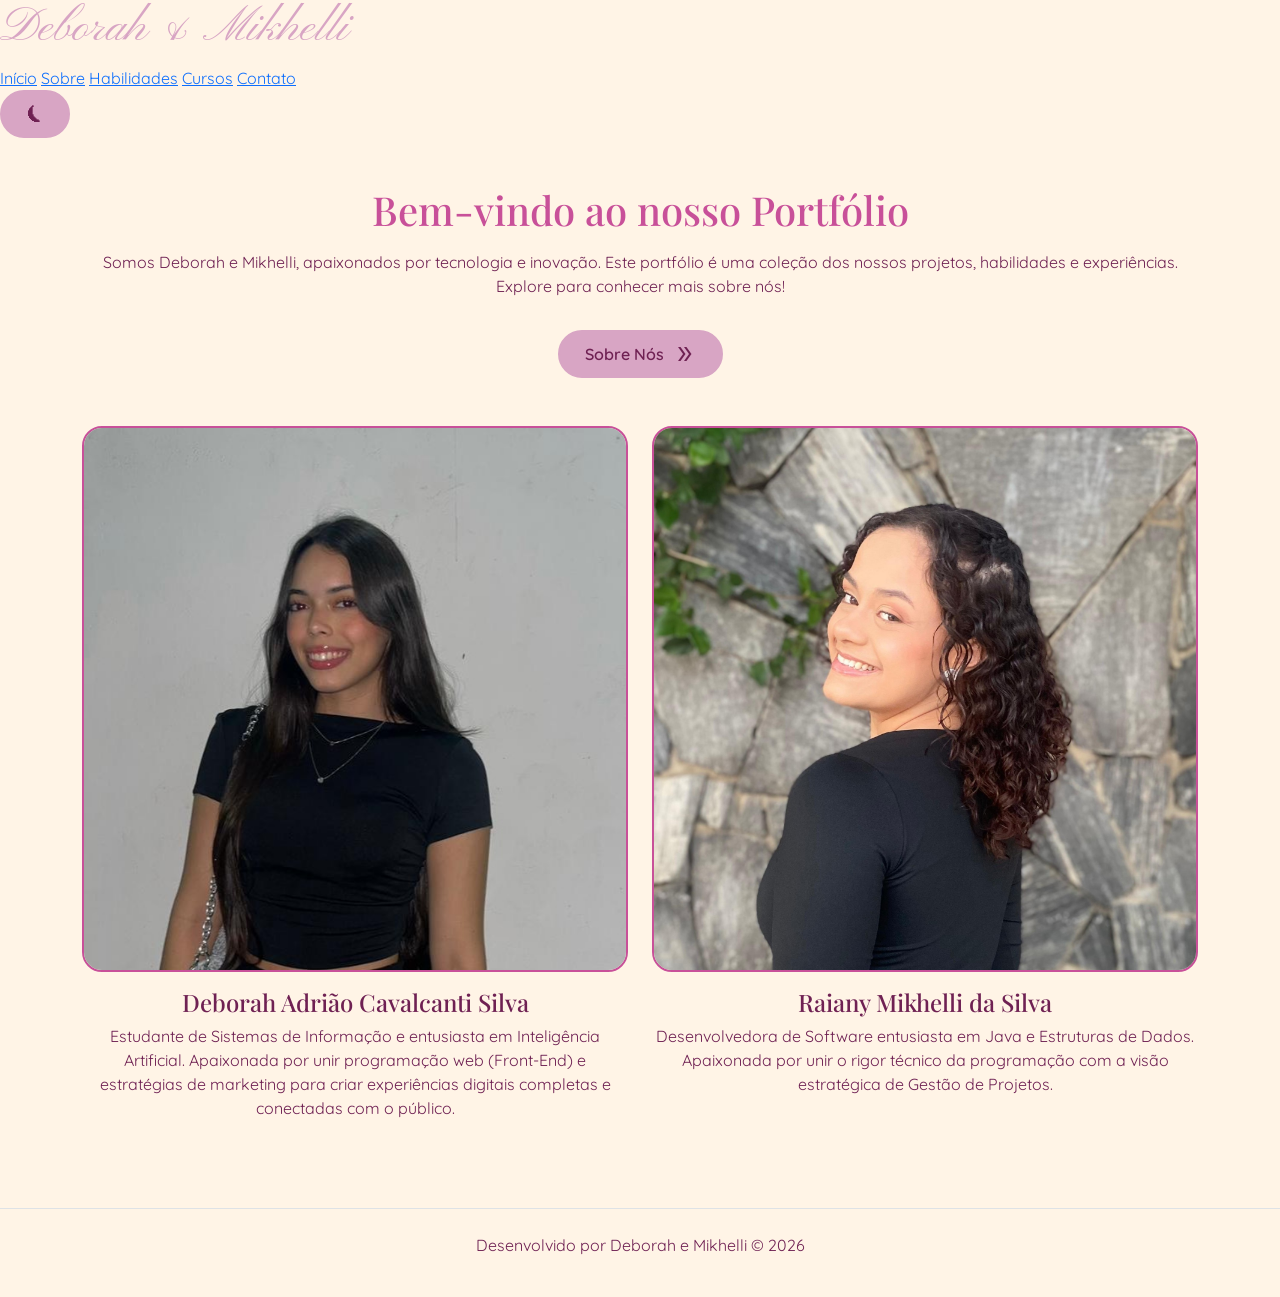
<file: index.html>
<!DOCTYPE html>
<html lang="pt-br">

<head>
    <meta charset="UTF-8">
    <meta name="viewport" content="width=device-width, initial-scale=1.0">
    <title>Portfólio - Deborah e Mikhelli</title>
    <link rel="stylesheet" href="https://fonts.googleapis.com/css2?family=Material+Symbols+Outlined:opsz,wght,FILL,GRAD@20..48,100..700,0..1,-50..200" />
    <link href="https://cdn.jsdelivr.net/npm/bootstrap@5.3.3/dist/css/bootstrap.min.css" rel="stylesheet">
    <link rel="stylesheet" href="style.css">
</head>

<body>
    <header>
        <h2>Deborah & Mikhelli</h2>
       <nav>   
            <a href="index.html">Início</a>
            <a href="sobre.html">Sobre</a>
            <a href="habilidades.html">Habilidades</a>
            <a href="cursos.html">Cursos</a>
            <a href="contato.html">Contato</a>
        </nav>
<button id="botao-tema" class="btn-personalizado" onclick="acionarInterruptor()">⏾</button>    </header>

    <main class="container my-5">
        
        <section class="text-center mb-5">
            <h1 class="mb-3">Bem-vindo ao nosso Portfólio</h1>
            <p>Somos Deborah e Mikhelli, apaixonados por tecnologia e inovação. Este portfólio é uma coleção dos nossos projetos, habilidades e experiências. Explore para conhecer mais sobre nós!</p>
            
            <a href="sobre.html" class="btn btn-personalizado mt-3 d-inline-flex align-items-center gap-2">
                Sobre Nós
                <span class="material-symbols-outlined icone-seta">double_arrow</span>
            </a>
        </section>

        <section class="row mt-4">
            
            <div class="col-md-6 text-center mb-4">
                <img src="./imgs/deborah.jpeg" alt="Foto de Deborah sorrindo" class="img-fluid foto-perfil">
                <h2 class="mt-3 h4">Deborah Adrião Cavalcanti Silva</h2>
                <p>Estudante de Sistemas de Informação e entusiasta em Inteligência Artificial. Apaixonada por unir programação web (Front-End) e estratégias de marketing para criar experiências digitais completas e conectadas com o público.</p>
            </div>

            <div class="col-md-6 text-center mb-4">
                <img src="./imgs/mikhelli.jpeg" alt="Foto de Mikhelli sorrindo" class="img-fluid foto-perfil">
                <h2 class="mt-3 h4">Raiany Mikhelli da Silva</h2>
                <p>Desenvolvedora de Software entusiasta em Java e Estruturas de Dados. Apaixonada por unir o rigor técnico da programação com a visão estratégica de Gestão de Projetos.</p>
            </div>
            
        </section>
    </main>

    <footer class="text-center py-4 border-top">
        <p>Desenvolvido por Deborah e Mikhelli © 2026</p>
    </footer>
    <script src="script.js"></script>
</body>
</html>
</file>
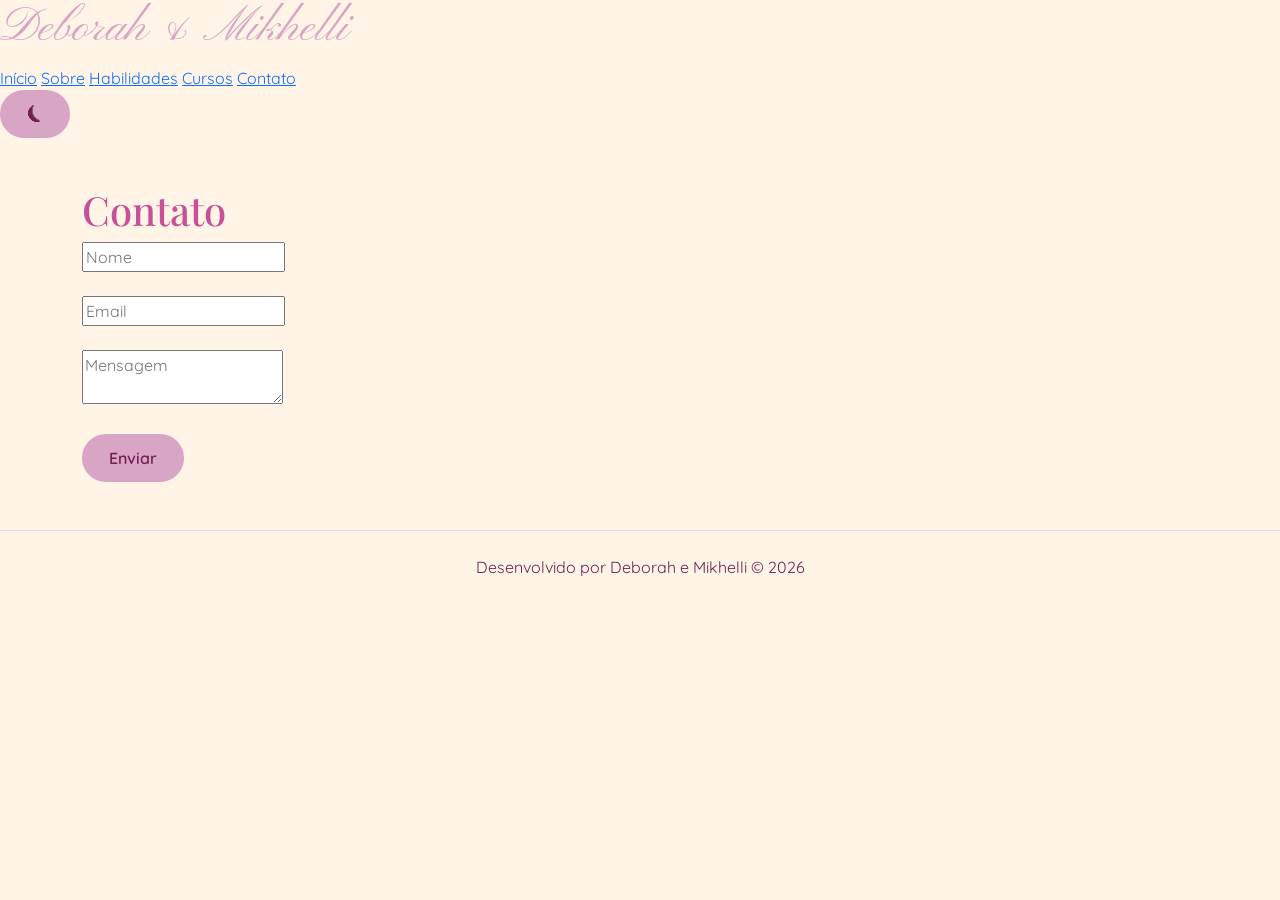
<file: contato.html>
<!DOCTYPE html>
<html lang="pt-BR">
<head>
    <meta charset="UTF-8">
    <meta name="viewport" content="width=device-width, initial-scale=1.0">
    <title>Portfólio - Deborah e Mikhelli</title> 
    <link href="https://cdn.jsdelivr.net/npm/bootstrap@5.3.3/dist/css/bootstrap.min.css" rel="stylesheet">
    <link rel="stylesheet" href="style.css">
</head>

<body>

    <header>
        <h2>Deborah & Mikhelli</h2>
         <nav>   
            <a href="index.html">Início</a>
            <a href="sobre.html">Sobre</a>
            <a href="habilidades.html">Habilidades</a>
            <a href="cursos.html">Cursos</a>
            <a href="contato.html">Contato</a>
        </nav>
        <button id="botao-tema" class="btn-personalizado" onclick="acionarInterruptor()">⏾</button>
    </header>

    <main class="container my-5">
    <h1>Contato</h1>

    <form onsubmit="return validarFormulario()">
        <input type="text" id="nome" placeholder="Nome"><br><br>
        <input type="email" id="email" placeholder="Email"><br><br>
        <textarea id="mensagem" placeholder="Mensagem"></textarea><br><br>
        <button type="submit" class="btn btn-personalizado">Enviar</button>

    </form>

</main>

    <footer class="text-center py-4 border-top">
        <p>Desenvolvido por Deborah e Mikhelli © 2026</p>
    </footer>


    <script src="script.js"></script>

</body>
</html>
</file>
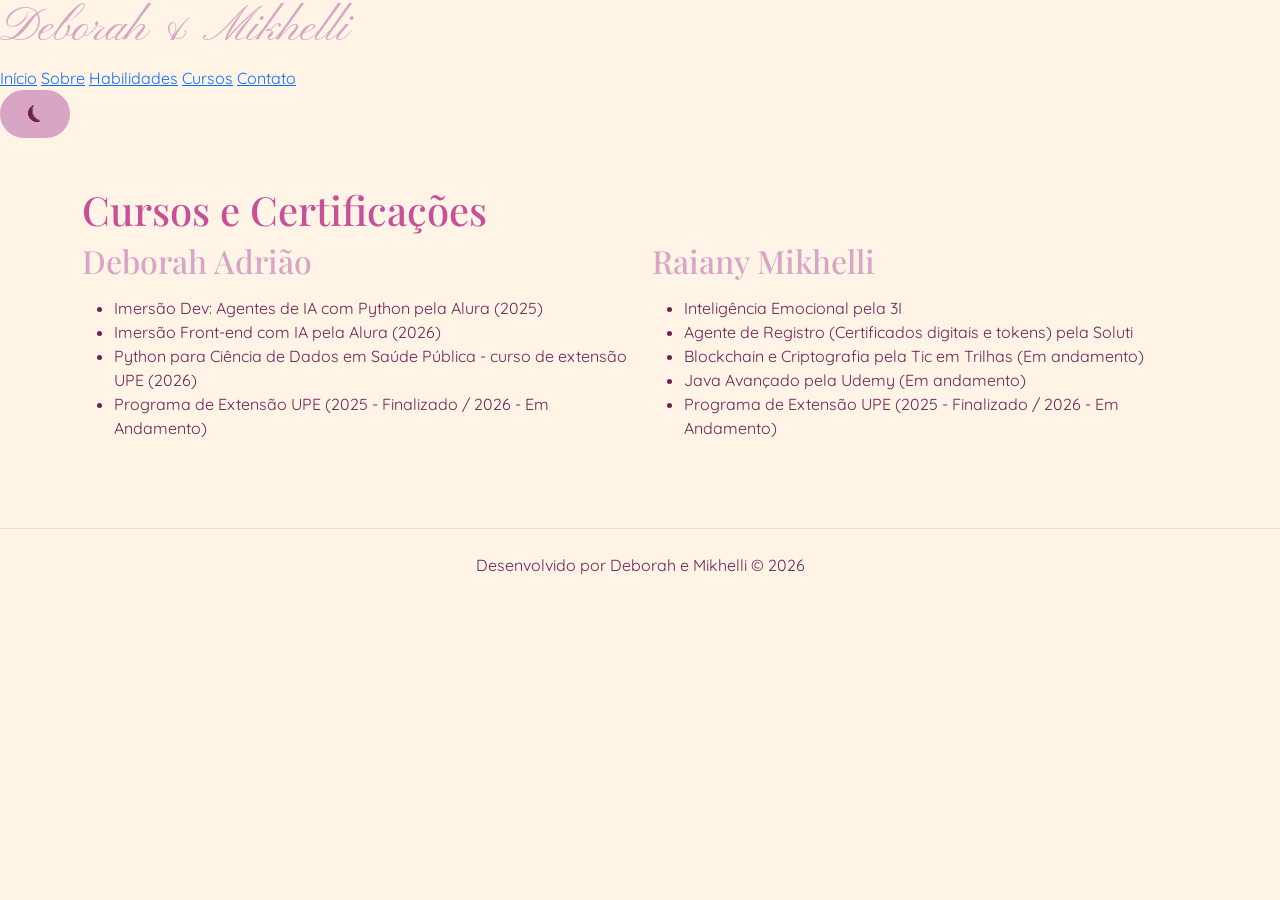
<file: cursos.html>
<!DOCTYPE html>
<html lang="pt-BR">
<head>
    <meta charset="UTF-8">
    <meta name="viewport" content="width=device-width, initial-scale=1.0">
    <title>Portfólio - Deborah e Mikhelli</title> 
    <link href="https://cdn.jsdelivr.net/npm/bootstrap@5.3.3/dist/css/bootstrap.min.css" rel="stylesheet">
    <link rel="stylesheet" href="style.css">
</head>

<body>
    <header>
        <h2>Deborah & Mikhelli</h2>
        <nav>   
            <a href="index.html">Início</a>
            <a href="sobre.html">Sobre</a>
            <a href="habilidades.html">Habilidades</a>
            <a href="cursos.html">Cursos</a>
            <a href="contato.html">Contato</a>
        </nav>
<button id="botao-tema" class="btn-personalizado" onclick="acionarInterruptor()">⏾</button>    </header>

    <main class="container my-5">
        <h1>Cursos e Certificações</h1>
        <section class="row">
            <div class="col-md-6 mb-4">
                <h2 class="mb-3">Deborah Adrião</h2>
                <ul>
                    <li>Imersão Dev: Agentes de IA com Python pela Alura (2025)</li>
                    <li>Imersão Front-end com IA pela Alura (2026)</li>
                    <li>Python para Ciência de Dados em Saúde Pública - curso de extensão UPE (2026)</li>
                    <li>Programa de Extensão UPE (2025 - Finalizado / 2026 - Em Andamento)</li>
                </ul>
            </div>

            <div class="col-md-6 mb-4">
                <h2 class="mb-3">Raiany Mikhelli</h2>
                <ul>
                    <li>Inteligência Emocional pela 3I </li>
                    <li>Agente de Registro (Certificados digitais e tokens) pela Soluti </li>
                    <li>Blockchain e Criptografia pela Tic em Trilhas (Em andamento) </li>
                    <li>Java Avançado pela Udemy (Em andamento)</li>
                    <li>Programa de Extensão UPE (2025 - Finalizado / 2026 - Em Andamento)</li>
                </ul>
            </div>
        </section>
        </main>
    <footer class="text-center py-4 border-top">
        <p>Desenvolvido por Deborah e Mikhelli © 2026</p>
    </footer>
    <script src="script.js"></script>
</body>
</html>
</file>
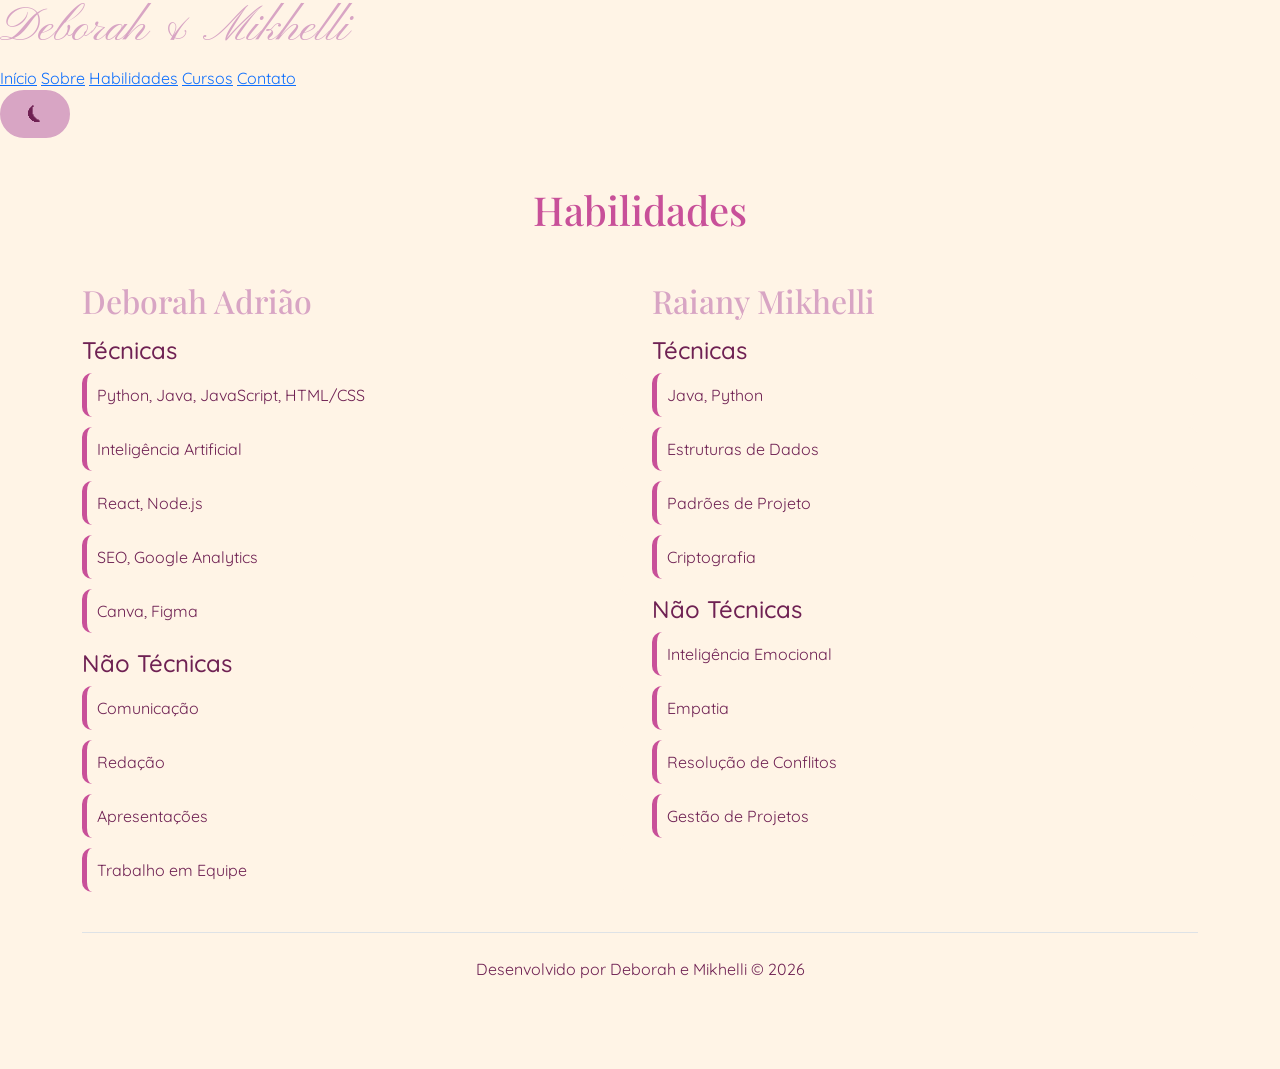
<file: habilidades.html>
<!DOCTYPE html>
<html lang="pt-br"> 

<head>
    <meta charset="UTF-8">
    <meta name="viewport" content="width=device-width, initial-scale=1.0">
    <title>Portfólio - Deborah e Mikhelli</title>
    <link href="https://cdn.jsdelivr.net/npm/bootstrap@5.3.3/dist/css/bootstrap.min.css" rel="stylesheet">
    <link rel="stylesheet" href="style.css">
</head>

<body>
    <header>
        <h2>Deborah & Mikhelli</h2>
        <nav>   
            <a href="index.html">Início</a>
            <a href="sobre.html">Sobre</a>
            <a href="habilidades.html">Habilidades</a>
            <a href="cursos.html">Cursos</a>
            <a href="contato.html">Contato</a>
        </nav>
<button id="botao-tema" class="btn-personalizado" onclick="acionarInterruptor()">⏾</button>    </header>


<main class="container my-5 habilidades">
    <h1 class="text-center mb-5">Habilidades</h1>

    <section class="row">

        <div class="col-md-6 mb-4">
            <h2 class="mb-3">Deborah Adrião</h2>

            <h4>Técnicas</h4>
            <ul>
                <li>Python, Java, JavaScript, HTML/CSS</li>
                <li>Inteligência Artificial</li>
                <li>React, Node.js</li>
                <li>SEO, Google Analytics</li>
                <li>Canva, Figma</li>
            </ul>

            <h4>Não Técnicas</h4>
            <ul>
                <li>Comunicação</li>
                <li>Redação</li>
                <li>Apresentações</li>
                <li>Trabalho em Equipe</li>
            </ul>
        </div>

        <div class="col-md-6 mb-4">
            <h2 class="mb-3">Raiany Mikhelli</h2>

            <h4>Técnicas</h4>
            <ul>
                <li>Java, Python</li>
                <li>Estruturas de Dados</li>
                <li>Padrões de Projeto</li>
                <li>Criptografia</li>
            </ul>

            <h4>Não Técnicas</h4>
            <ul>
                <li>Inteligência Emocional</li>
                <li>Empatia</li>
                <li>Resolução de Conflitos</li>
                <li>Gestão de Projetos</li>
            </ul>
        </div>

    </section>

    <footer class="text-center py-4 border-top">
        <p>Desenvolvido por Deborah e Mikhelli © 2026</p>
    </footer>
    <script src="script.js"></script>
</main>
</file>
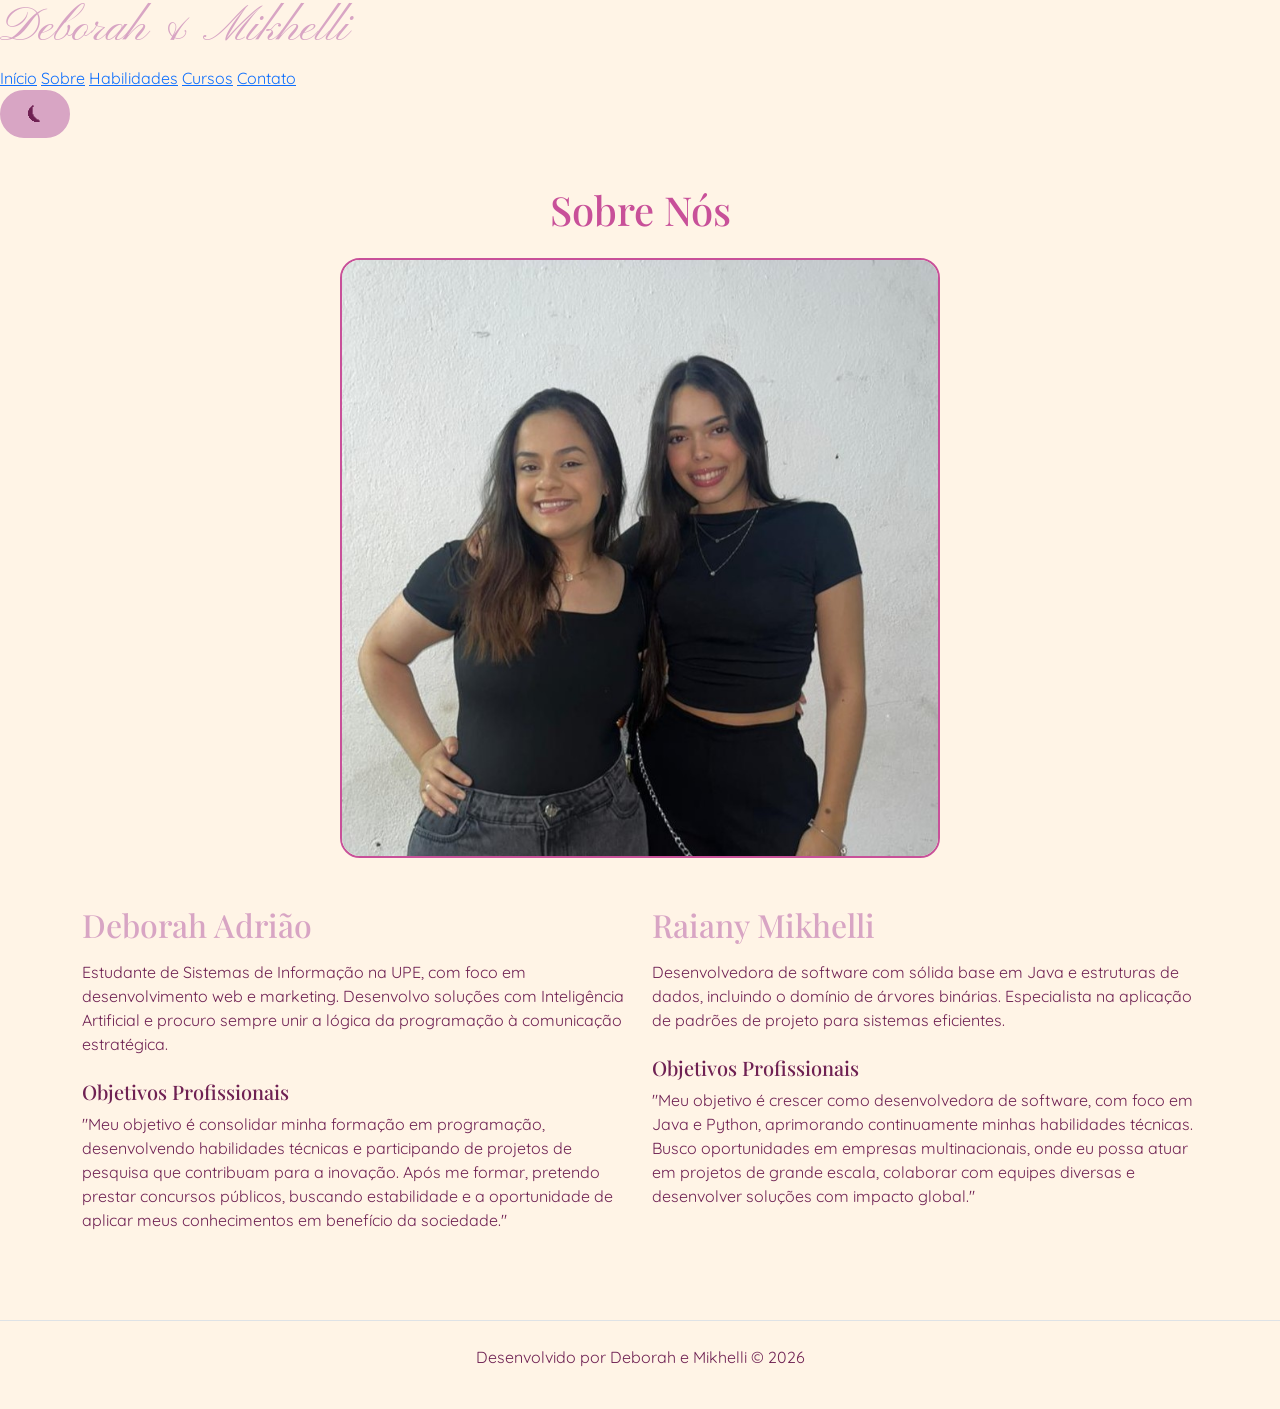
<file: sobre.html>
<!DOCTYPE html>
<html lang="pt-br"> 

<head>
    <meta charset="UTF-8">
    <meta name="viewport" content="width=device-width, initial-scale=1.0">
    <title>Portfólio - Deborah e Mikhelli</title>
    <link href="https://cdn.jsdelivr.net/npm/bootstrap@5.3.3/dist/css/bootstrap.min.css" rel="stylesheet">
    <link rel="stylesheet" href="style.css">
</head>

<body>
    <header>
        <h2>Deborah & Mikhelli</h2>
        <nav>   
            <a href="index.html">Início</a>
            <a href="sobre.html">Sobre</a>
            <a href="habilidades.html">Habilidades</a>
            <a href="cursos.html">Cursos</a>
            <a href="contato.html">Contato</a>
        </nav>
<button id="botao-tema" class="btn-personalizado" onclick="acionarInterruptor()">⏾</button>    </header>

    <main class="container my-5">
        
        <section class="text-center mb-5">
            <h1 class="mb-4">Sobre Nós</h1>
            <img src="./imgs/deborah e mikhelli.jpeg" alt="Foto de Deborah e Mikhelli sorrindo" class="img-fluid foto-perfil">
        </section>

        <section class="row">
 
            <div class="col-md-6 mb-4">
                <h2 class="mb-3">Deborah Adrião</h2>
                <p>Estudante de Sistemas de Informação na UPE, com foco em desenvolvimento web e marketing. Desenvolvo soluções com Inteligência Artificial e procuro sempre unir a lógica da programação à comunicação estratégica.</p>
                
                <h3 class="h5 mt-4">Objetivos Profissionais</h3>
                <p>"Meu objetivo é consolidar minha formação em programação, desenvolvendo habilidades técnicas e participando de projetos de pesquisa que contribuam para a inovação. Após me formar, pretendo prestar concursos públicos, buscando estabilidade e a oportunidade de aplicar meus conhecimentos em benefício da sociedade."</p>
            </div>

            <div class="col-md-6 mb-4">
                <h2 class="mb-3">Raiany Mikhelli</h2>
                <p>Desenvolvedora de software com sólida base em Java e estruturas de dados, incluindo o domínio de árvores binárias. Especialista na aplicação de padrões de projeto para sistemas eficientes.</p>
                
                <h3 class="h5 mt-4">Objetivos Profissionais</h3>
                <p>"Meu objetivo é crescer como desenvolvedora de software, com foco em Java e Python, aprimorando continuamente minhas habilidades técnicas. Busco oportunidades em empresas multinacionais, onde eu possa atuar em projetos de grande escala, colaborar com equipes diversas e desenvolver soluções com impacto global."</p>
            </div>

        </section>
    </main>

    <footer class="text-center py-4 border-top">
        <p>Desenvolvido por Deborah e Mikhelli © 2026</p>
    </footer>
    <script src="script.js"></script>

</body>
</html>
</file>
<file: style.css>
@import url('https://fonts.googleapis.com/css2?family=Pinyon+Script&family=Playfair+Display:ital,wght@0,400..900;1,400..900&family=Poiret+One&family=Quicksand:wght@300..700&display=swap');

:root {
    --cor-lilas: #D8A5C4;
    --cor-bege: #FFF4E6;
    --cor-rosa: #C85099;
    --cor-texto: #6F2153;
}

body {
    background-color: var(--cor-bege);
    color: var(--cor-texto);
    font-family: 'Quicksand', sans-serif;
}

h1, h3 {
    font-family: 'Playfair Display';
    color: var(--cor-rosa);
}

h2 {
    font-family: 'Playfair Display';
    color: var(--cor-lilas);
}

header h2 {
    font-family: 'Pinyon Script', cursive;
    font-size: 3rem;
}

.foto-perfil {
    width: 100%;
    height: auto;
    max-width: 600px;
    object-fit: cover; 
    border-radius: 20px; 
    border: 2px solid #C85099;
}

.modo-dark {
    background-color: var(--cor-texto);
    color: var(--cor-bege);
}

.btn-personalizado {
    background-color: var(--cor-lilas); 
    color: var(--cor-texto);
    border: 2px solid var(--cor-lilas); 
    border-radius: 30px;
    padding: 10px 25px; 
    font-weight: 600; 
    
    
    transition: all 0.3s ease; 
}


.btn-personalizado:hover {
    background-color: var(--cor-rosa); 
    border-color: var(--cor-rosa); 
    color: var(--cor-texto);
    transform: scale(1.05); 
}

.habilidades ul {
    list-style: none;
    padding: 0;
}

.habilidades ul li {
    background: var(--cor-bege);
    color: var(--cor-texto);
    border-left: 5px solid var(--cor-rosa);
    margin-bottom: 10px;
    padding: 10px;
    border-radius: 10px;
}
</file>
